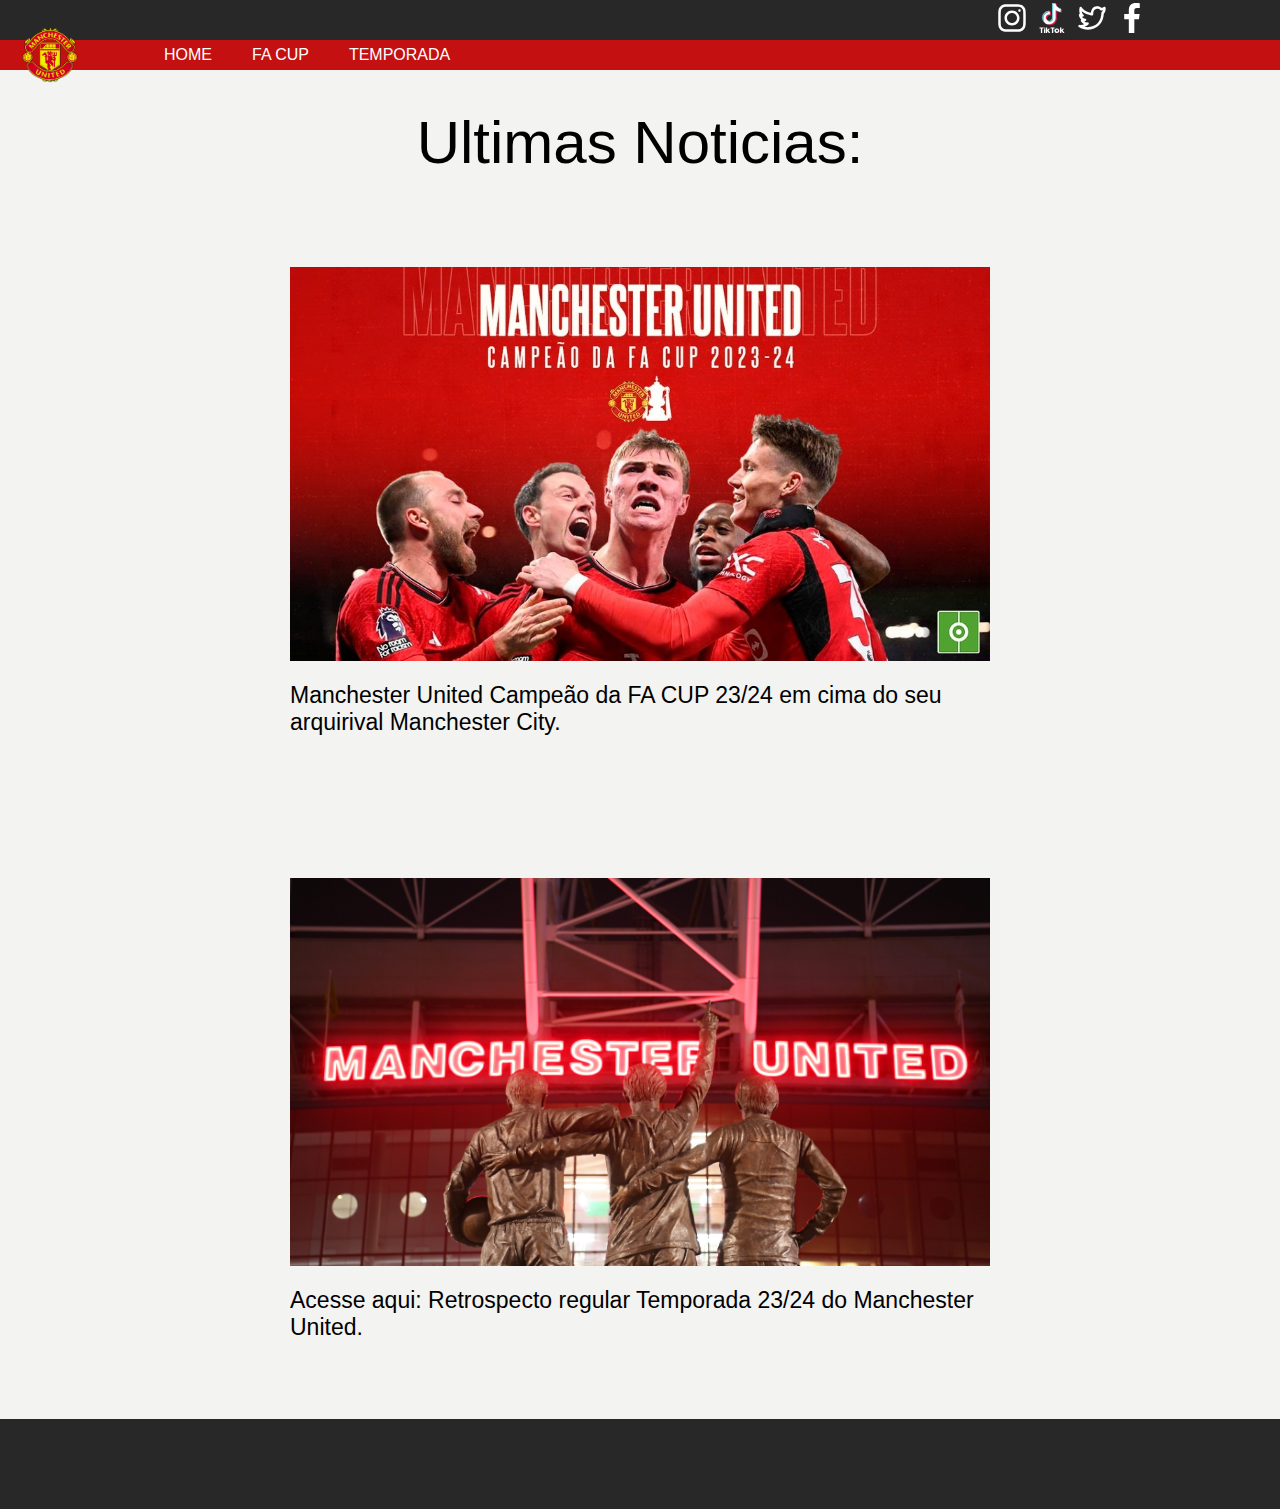
<file: index.html>
<html>

<head>
    <link rel="stylesheet" type="text/css" href="./css/main.css">
    <title>Trabalho A3 </title>
</head>

<body>
    

    <header>
         <div class="menu" >
    
            <div class="menu1">
                <ul>
                    <li><a target="_blank" href="https://www.instagram.com/manchesterunited"><img width="30" height="30" src="./img/Instagram.svg"/></a></li>
                    <li><a target="_blank" href="https://www.tiktok.com/@manutd"><img width="30" height="30" src="./img/Tiktok.svg"/></a></li>
                    <li><a target="_blank" href="https://x.com/ManUtd"><img width="30" height="30" src="./img/Twitter.svg"/></a></li>
                    <li><a target="_blank" href="https://www.facebook.com/manchesterunited"><img width="30" height="30" src="./img/Facebook.svg"/></a></li>                        
                </ul>
            </div>
            
            <div class="menu2">
                <a class="menulogo" href=""><img src="./img/LogoManchester.png" alt="LogoManchester" width="100" height="auto"></a>
                <ul>
                    <li><a href="index.html">Home</a></li>
                    <li><a href="FACUP.html">FA CUP</a></li>
                    <li><a href="Temporada.html">Temporada</a></li>
                </ul>

            </div>
         </div>
    </header>
    <main>
        <section class="Home" id="Home">
            <p>Ultimas Noticias:</p>

            <div class="mainContainer">

                <div class="boxleft">
                    <a href="FACUP.html"><img src="./img/imgboxleft.jpg" alt=""></a>
                    <div class="boxleftTexthome">
                        <p>Manchester United Campeão da FA CUP 23/24 em cima do seu arquirival Manchester City.</p>
                    </div>
                </div>

                <div class="boxright">
                    <a href="Temporada.html"><img src="./img/imgboxright.jpg" alt=""></a>
                    <div class="boxrightTexthome">
                        <p>Acesse aqui: Retrospecto regular Temporada 23/24 do Manchester United.</p>
                    </div>
                </div>

            </div>
        </section>
    

    </main>  
    <footer>
        <div class="footerContainer">

        </div>
        

    </footer>
</body>

</html>
</file>
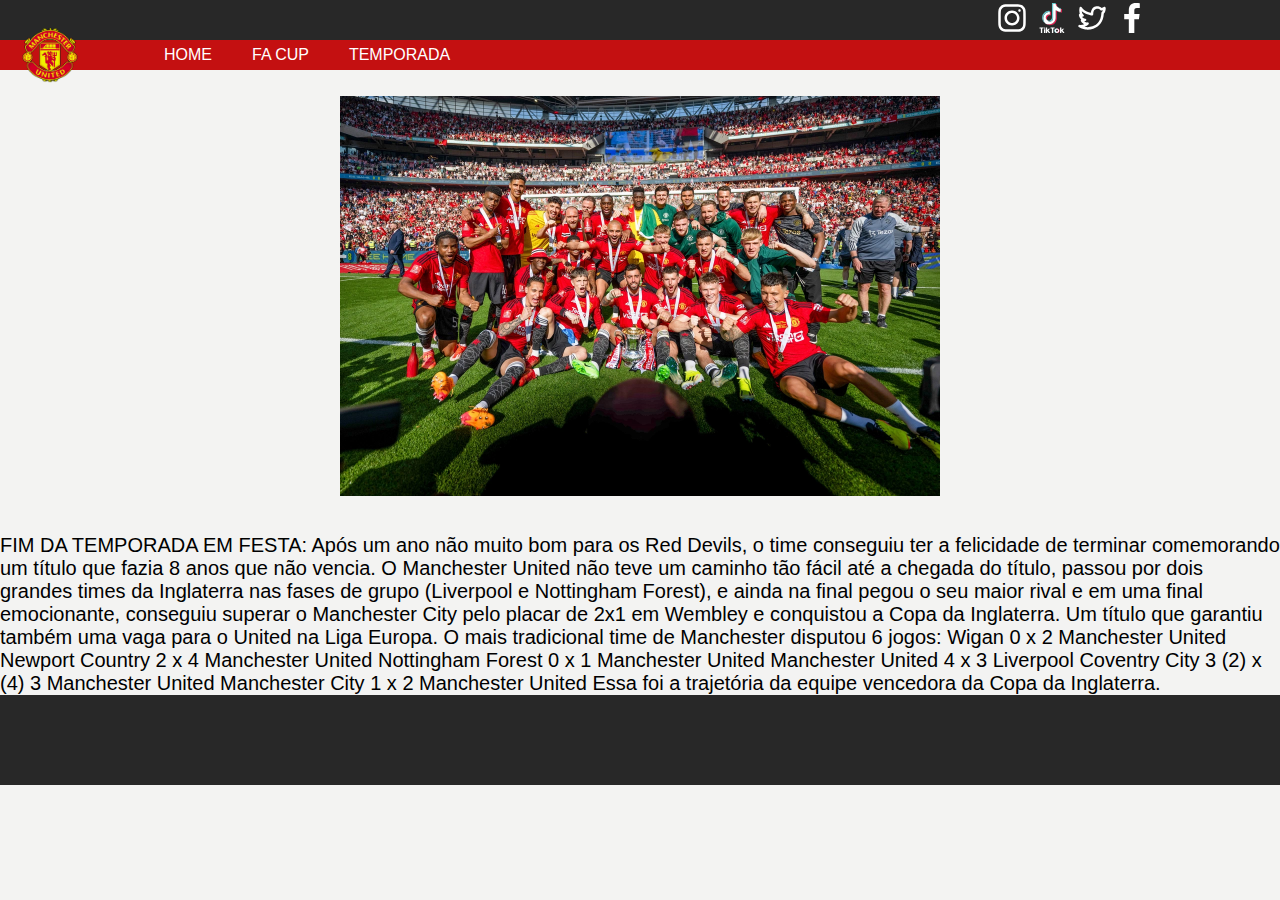
<file: FACUP.html>
<html>

<head>
    <link rel="stylesheet" type="text/css" href="./css/main.css">
    <title>Trabalho A3 </title>
</head>

<body>
    

    <header>
         <div class="menu" >
    
            <div class="menu1">
                <ul>
                    <li><a target="_blank" href="https://www.instagram.com/manchesterunited"><img width="30" height="30" src="./img/Instagram.svg"/></a></li>
                    <li><a target="_blank" href="https://www.tiktok.com/@manutd"><img width="30" height="30" src="./img/Tiktok.svg"/></a></li>
                    <li><a target="_blank" href="https://x.com/ManUtd"><img width="30" height="30" src="./img/Twitter.svg"/></a></li>
                    <li><a target="_blank" href="https://www.facebook.com/manchesterunited"><img width="30" height="30" src="./img/Facebook.svg"/></a></li>                        
                </ul>
            </div>
            
            <div class="menu2">
                <a class="menulogo" href=""><img src="./img/LogoManchester.png" alt="LogoManchester" width="100" height="auto"></a>
                <ul>
                    <li><a href="index.html">Home</a></li>
                    <li><a href="FACUP.html">FA CUP</a></li>
                    <li><a href="Temporada.html">Temporada</a></li>
                </ul>

            </div>
         </div>
    </header>
    <main>
        <section class="FA CUP" id="FA CUP">
            <div class="mainFACup">
                <div class="boxFACup">
                    <a><img width="600" height="400" src="./img/imgfacup.webp"></a>
                    <p>FIM DA TEMPORADA EM FESTA: Após um ano não muito bom para os Red Devils, o time conseguiu ter a felicidade de terminar comemorando um título que fazia 8 anos que não vencia. 

                        O Manchester United não teve um caminho tão fácil até a chegada do título, passou por dois grandes times da Inglaterra nas fases de grupo (Liverpool e Nottingham Forest), e ainda na final pegou o seu maior rival e em uma final emocionante, conseguiu superar o Manchester City pelo placar de 2x1 em Wembley e conquistou a Copa da Inglaterra. Um título que garantiu também uma vaga para o United na Liga Europa. 
                        
                        O mais tradicional time de Manchester disputou 6 jogos:
                        Wigan 0 x 2 Manchester United 
                        Newport Country 2 x 4 Manchester United 
                        Nottingham Forest 0 x 1 Manchester United 
                        Manchester United 4 x 3 Liverpool
                        Coventry City 3 (2) x (4) 3 Manchester United 
                        Manchester City 1 x 2 Manchester United
                        
                        Essa foi a trajetória da equipe vencedora da Copa da Inglaterra.</p>
                </div>
                

            </div>



        </section>
    

    </main>  
    <footer>
        <div class="footerContainer">

        </div>
    </footer>
</body>

</html>
</file>
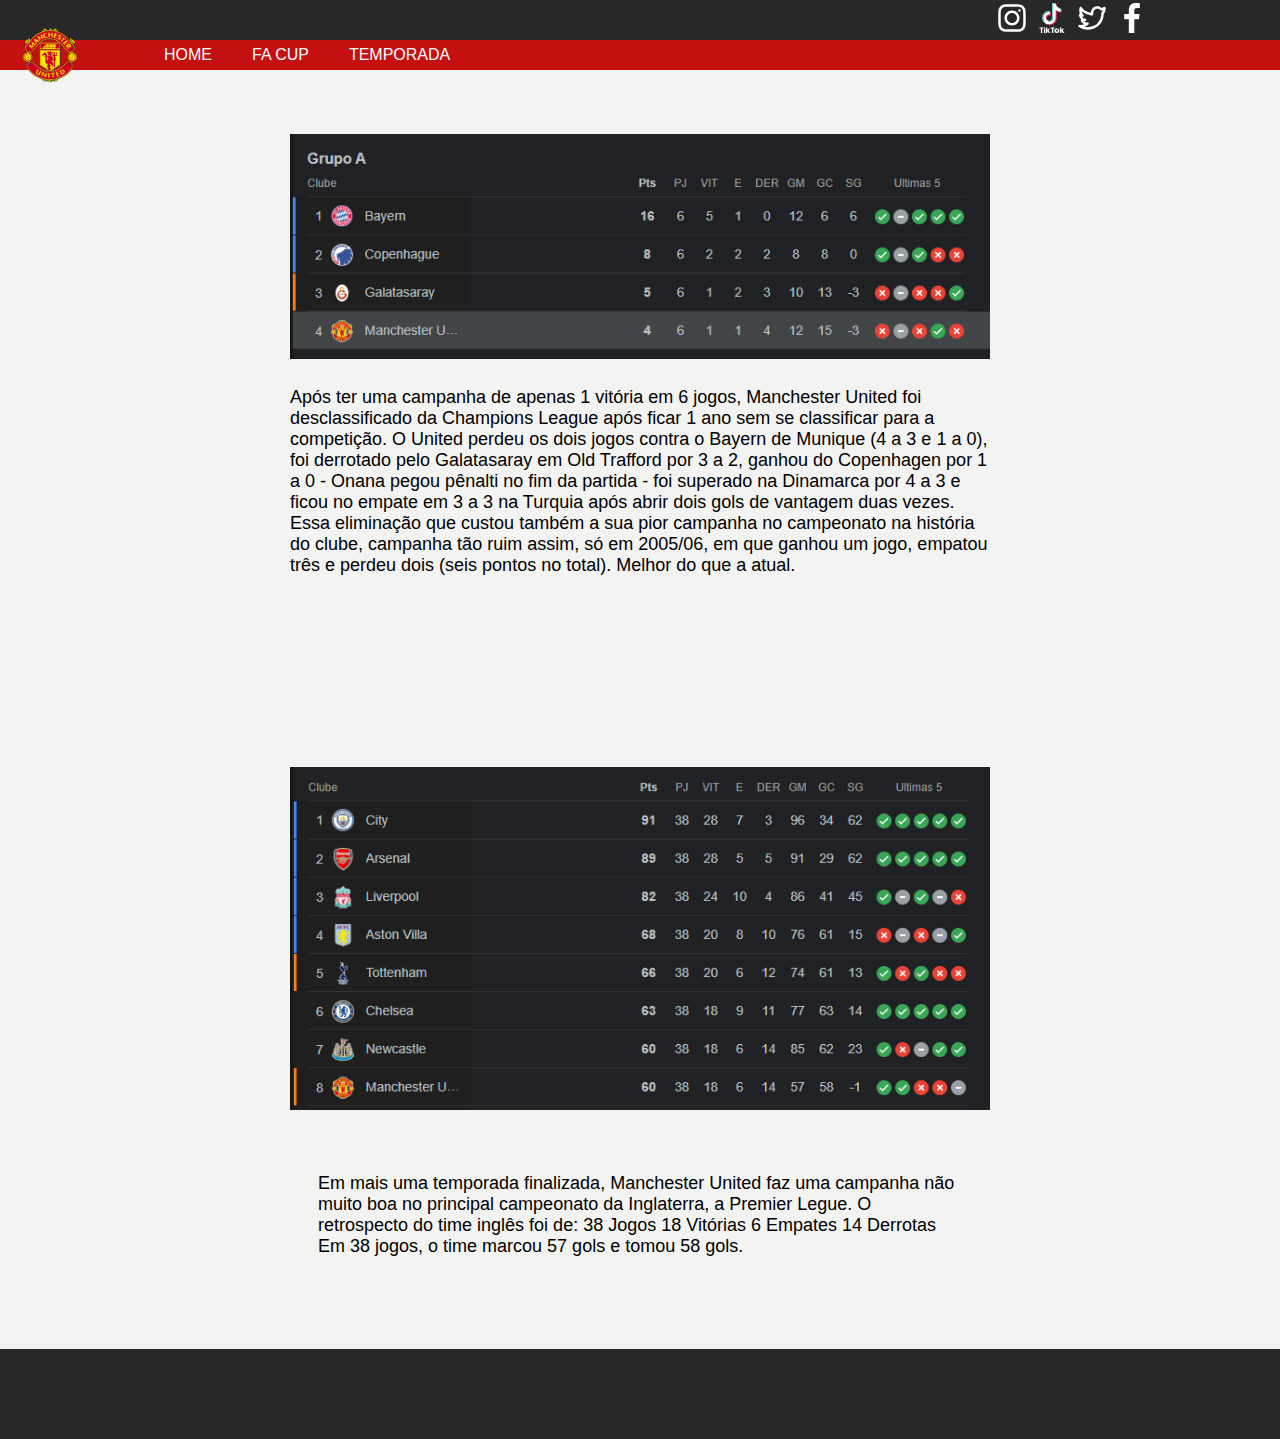
<file: Temporada.html>
<html>

<head>
    <link rel="stylesheet" type="text/css" href="./css/main.css">
    <title>Trabalho A3 </title>
</head>

<body>
    

    <header>
         <div class="menu" >
    
            <div class="menu1">
                <ul>
                    <li><a target="_blank" href="https://www.instagram.com/manchesterunited"><img width="30" height="30" src="./img/Instagram.svg"/></a></li>
                    <li><a target="_blank" href="https://www.tiktok.com/@manutd"><img width="30" height="30" src="./img/Tiktok.svg"/></a></li>
                    <li><a target="_blank" href="https://x.com/ManUtd"><img width="30" height="30" src="./img/Twitter.svg"/></a></li>
                    <li><a target="_blank" href="https://www.facebook.com/manchesterunited"><img width="30" height="30" src="./img/Facebook.svg"/></a></li>                        
                </ul>
            </div>
            
            <div class="menu2">
                <a class="menulogo" href=""><img src="./img/LogoManchester.png" alt="LogoManchester" width="100" height="auto"></a>
                <ul>
                    <li><a href="index.html">Home</a></li>
                    <li><a href="FACUP.html">FA CUP</a></li>
                    <li><a href="Temporada.html">Temporada</a></li>
                </ul>

            </div>
         </div>
    </header>
    
    <main>
        <section class="Temporada" id="Temporada">
            <div class="mainTemporada">
                <div class="boxChampionsleague">
                    <a><img src="./img/ColocaçãoChampions.png" alt=""></a>
                    <div class="boxTextChampions">
                        <p>Após ter uma campanha de apenas 1 vitória em 6 jogos, Manchester United foi desclassificado da Champions League após ficar 1 ano sem se classificar para a competição. 
                            O United perdeu os dois jogos contra o Bayern de Munique (4 a 3 e 1 a 0), foi derrotado pelo Galatasaray em Old Trafford por 3 a 2, ganhou do Copenhagen por 1 a 0 - Onana pegou pênalti no fim da partida - foi superado na Dinamarca por 4 a 3 e ficou no empate em 3 a 3 na Turquia após abrir dois gols de vantagem duas vezes.
                            Essa eliminação que custou também a sua pior campanha no campeonato na história do clube, campanha tão ruim assim, só em 2005/06, em que ganhou um jogo, empatou três e perdeu dois (seis pontos no total). Melhor do que a atual.</p>
                    </div>
                </div>
                <div class="boxPremierLeague">
                    <a><img src="./img/ColocaçãoPL.png" alt=""></a>
                    <div class="boxTextPL">
                        <p>Em mais uma temporada finalizada, Manchester United faz uma campanha não muito boa no principal campeonato da Inglaterra, a Premier Legue.
 
                            O retrospecto do time inglês foi de:
                            38 Jogos
                            18 Vitórias
                            6 Empates 
                            14 Derrotas
                            
                            Em 38 jogos, o time marcou 57 gols e tomou 58 gols.</p>
                    </div>
                </div>
             </div>
        </section>
    </main>  

    <footer>
        <div class="footerContainer">

        </div>
        
    </footer>
</body>

</html>
</file>
<file: css/main.css>
/*  */
*{
    margin: 0;
    padding: 0;
    box-sizing: border-box;
    font-family: Arial, Helvetica, sans-serif;
} 
body{
    background-color: #f3f3f2;
}

.menu1{
    background-color: #282828;
    width: 100%;
    height: 40px;
    display: flex;
    align-items: center;
    justify-content: right;
}

.menu1 ul{
    display: flex;
    list-style: none;
    align-items: center;
    justify-content: center;
    margin-right: 10%;

}

.menu1 li{ 
    margin: 0 5px;
} 

.menu2{
    background-color: #c41011;
    width: 100%;
    height: 30px;
    display: flex;
    align-items: center;
    justify-content: left;

}

.menulogo{
    margin-right: 5%;
}

.menu2 a{
    color: white;
    text-decoration: none;
    text-transform: uppercase;
}

.menu2 ul{
    display: flex;
    list-style: none;
    align-items: center;
    justify-content: center;
}

.menu2 li {    
    margin-right: 40px;

}

/* Page Home */
.home p{
    font-size: 60px;
    color: black;
    display: flex;
    align-items: center;
    justify-content: center;
    margin-top: 3%;
    margin-bottom: 2%;
}

.mainContainer{
    display: flex;
    align-items: center;
    justify-content: center;
}

.boxleft{
    display: flex;
    align-items: center;
    justify-content: center;
    flex-direction: column;
    margin: 0 2%;
}

.boxleft img{
    background-position: center;
    background-size: cover;
    max-width: 700px;
    min-width: 10px;
    height: auto;
    transition: all 0.3s ease-in;
}

.boxleftTexthome {
    width: 700px;
    height: auto;
    display: flex;
    justify-content: start;
}

.boxleftTexthome p {
    text-align: left;
    font-size: 23px;
}

.boxright {
    display: flex;
    align-items: center;
    justify-content: center;
    flex-direction: column;
    margin: 0 2%;
}

.boxright img{
    background-position: center;
    background-size: cover;
    max-width: 700px;
    min-width: 10px;
    height: auto;
    transition: all 0.3s ease-in;
}

.boxrightTexthome {
    width: 700px;
    height: auto;
    display: flex;
    justify-content: start;
}

.boxrightTexthome p {
    text-align: left;
    font-size: 23px;
}

.boxright img:hover, .boxleft img:hover {
    scale: 1.02;
}



@media screen and (max-width: 1550px) {
    .mainContainer{
        flex-direction: column;
    }

    .boxright{
        margin: 5% 0;
    }

    .boxleft{
        margin: 5% 0;
    }
    
}


/* PAGINA FA CUP */


.mainFACup{
    display: flex;
    align-items: center;
    justify-content: center;
}

.boxFACup a{
    background-color: #f3f3f2;
    width: 600px;
    height: 400px;
    margin: 2% auto;
    display: flex;
    align-items: center;
    justify-content: center;  
}

.boxFACup p{
    color: black;
    text-align: left;
    font-size: 20px;
    margin-top: 3%;
}

/* Page Temporada */

.mainTemporada{
    display: flex;
    align-items: center;
    justify-content: center;
    
}

.boxChampionsleague{
    display: flex;
    align-items: center;
    justify-content: center;
    flex-direction: column;
    margin: 0 2%;
    
}

.boxChampionsleague img{
    background-position: center;
    background-size: cover;
    max-width: 700px;
    min-width: 10px;
    height: auto;
    transition: all 0.3s ease-in;
}

.boxTextChampions{
    width: 700px;
    height: auto;
    display: flex;
    justify-content: start;
    margin: 4%;
}

.boxTextChampions p{
    text-align: left;
    font-size: 18px;
    
}

.boxPremierLeague{
    display: flex;
    align-items: center;
    justify-content: center;
    flex-direction: column;
    margin: 0 2%;
}

.boxPremierLeague img{
    background-position: center;
    background-size: cover;
    max-width: 700px;
    min-width: 10px;
    height: auto;
    transition: all 0.3s ease-in;
    margin: 5% 0;
}

.boxPremierLeague p {
    color: black;
    font-size: 18px;
    margin: 4% ;
}

.boxTextPL{
    width: 700px;
    height: auto;
    display: flex;
    justify-content: start;
    
}

.boxTextPL p{
    text-align: left;
    font-size: 18px;
}

.boxChampionsleague img:hover, .boxPremierLeague img:hover {
    scale: 1.02;
}

@media screen and (max-width: 1550px) {
    .mainTemporada{
        flex-direction: column;
    }

    .boxChampionsleague{
        margin: 5% 0;
    }

    .boxPremierLeague{
        margin: 5% 0;
    }
    
}

.footerContainer{
    
    width: 100%;
    height: 10vh;
    background-color: #282828;
    position: relative;
    bottom: 0;

}
</file>
